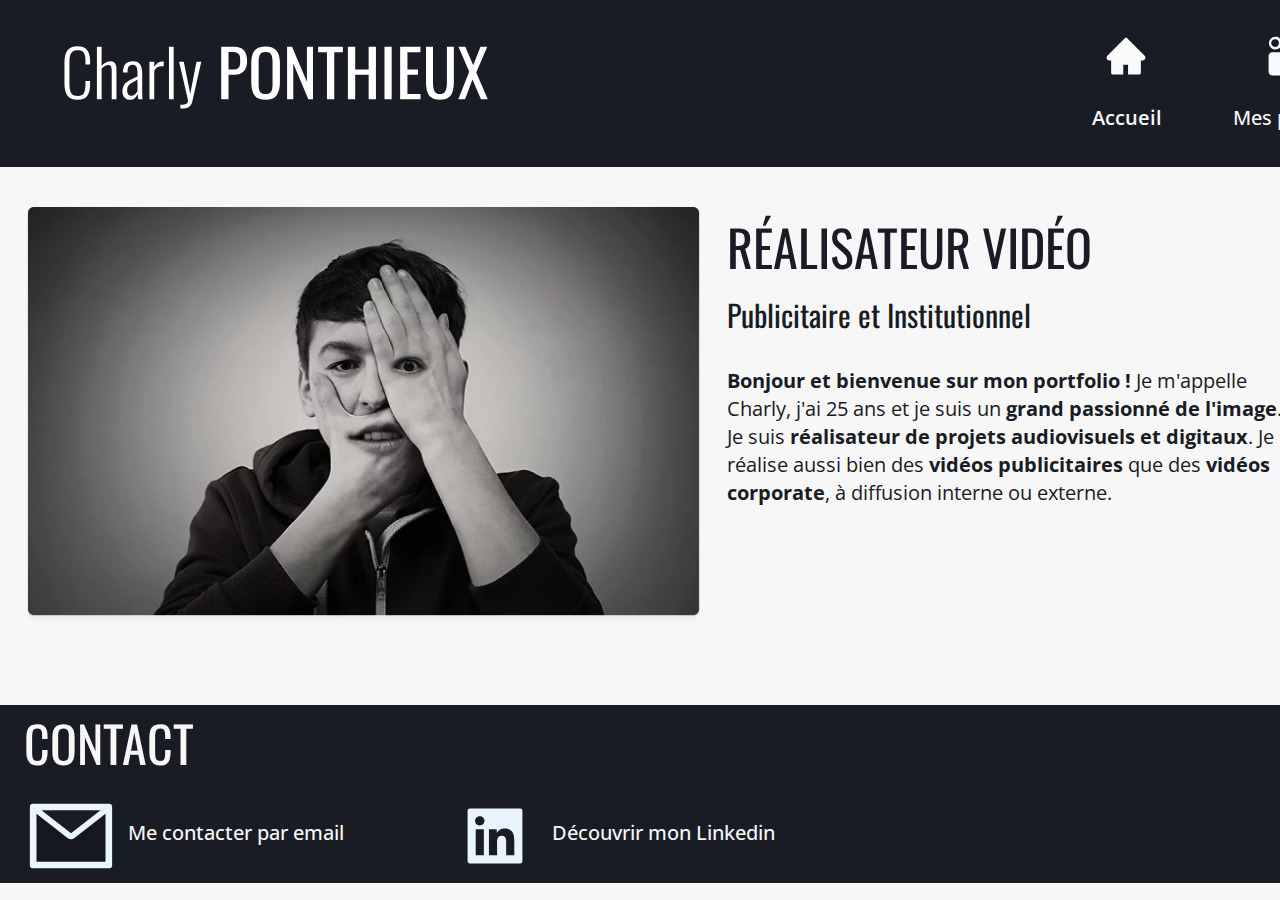
<file: index.html>
<!DOCTYPE html>
<html lang="fr">
<head>
    <meta charset="UTF-8">
    <meta name="viewport" content="width=device-width, initial-scale=1.0">
    <title>Charly Ponthieux | Accueil | Portfolio </title>
    <link rel="stylesheet" href="styles.css">
    <link href="https://fonts.googleapis.com/css2?family=Open+Sans:wght@400;600&family=Oswald:wght@300;400;500&display=swap" rel="stylesheet">
</head>
<header>
    <nav>
        <ul>
            <li><img class="logo" src="logo.svg" alt="logo du site de charly ponthieux"></li>
            <li>
                <section class="accueil">
                    <svg width="44" height="44" viewBox="0 0 44 44" fill="none" xmlns="http://www.w3.org/2000/svg">
                        <path d="M40.6699 21.6992L22.9711 4.01327C22.8437 3.88558 22.6923 3.78428 22.5257 3.71517C22.359 3.64605 22.1804 3.61047 22 3.61047C21.8196 3.61047 21.641 3.64605 21.4743 3.71517C21.3077 3.78428 21.1563 3.88558 21.0289 4.01327L3.33008 21.6992C2.81445 22.2148 2.52226 22.9152 2.52226 23.6457C2.52226 25.1625 3.75547 26.3957 5.27226 26.3957H7.13711V39.0156C7.13711 39.7762 7.75156 40.3906 8.51211 40.3906H19.25V30.7656H24.0625V40.3906H35.4879C36.2484 40.3906 36.8629 39.7762 36.8629 39.0156V26.3957H38.7277C39.4582 26.3957 40.1586 26.1078 40.6742 25.5879C41.7441 24.5137 41.7441 22.7734 40.6699 21.6992V21.6992Z" fill="#F9FAFB"/>
                    </svg>
                    <a class="active" href="index.html"><p>Accueil</p></a>
                </section>
            </li>
            <li>
                <section class="projet">
                    <svg width="44" height="44" viewBox="0 0 44 44" fill="none" xmlns="http://www.w3.org/2000/svg">
                        <path fill-rule="evenodd" clip-rule="evenodd" d="M42.5584 23.4493L38.8287 25.8926V33.6289L42.5584 36.0722C43.3012 36.0722 43.9069 35.143 43.9069 34.0042V25.5199C43.9069 24.3785 43.3012 23.4493 42.5584 23.4493V23.4493Z" fill="#F9FAFB"/>
                        <path fill-rule="evenodd" clip-rule="evenodd" d="M25.8462 15.4646C27.8881 15.4585 29.8441 14.6417 31.2841 13.194C32.7241 11.7462 33.5303 9.78589 33.5255 7.74392C33.531 5.70152 32.7251 3.74054 31.285 2.29221C29.8449 0.843886 27.8886 0.0267991 25.8462 0.0206299C24.8344 0.023006 23.8331 0.224679 22.8993 0.614129C21.9655 1.00358 21.1176 1.57318 20.404 2.29039C19.6904 3.00759 19.1251 3.85836 18.7404 4.79409C18.3556 5.72983 18.159 6.73219 18.1617 7.74392C18.1576 9.78657 18.9647 11.7473 20.4057 13.195C21.8467 14.6428 23.8035 15.4591 25.8462 15.4646V15.4646ZM25.8462 2.51569C28.7139 2.51569 31.0382 4.85804 31.0382 7.74392C31.0382 10.6324 28.7165 12.9722 25.8462 12.9722C25.1613 12.9708 24.4834 12.8344 23.8513 12.5709C23.2192 12.3073 22.6453 11.9217 22.1623 11.4361C21.6794 10.9505 21.2969 10.3745 21.0368 9.74092C20.7767 9.10739 20.644 8.42878 20.6464 7.74392C20.643 6.36119 21.1888 5.03368 22.1639 4.05327C23.1389 3.07286 24.4634 2.5198 25.8462 2.51569V2.51569Z" fill="#F9FAFB"/>
                        <path fill-rule="evenodd" clip-rule="evenodd" d="M9.07967 15.4957C9.94495 15.5346 10.8091 15.3978 11.6201 15.0935C12.431 14.7891 13.1719 14.3237 13.798 13.7251C14.424 13.1266 14.9223 12.4073 15.2627 11.6109C15.6032 10.8144 15.7787 9.95727 15.7787 9.09111C15.7787 8.22496 15.6032 7.36778 15.2627 6.57133C14.9223 5.77488 14.424 5.05567 13.798 4.45712C13.1719 3.85856 12.431 3.39308 11.6201 3.08877C10.8091 2.78445 9.94495 2.64762 9.07967 2.68652C7.43087 2.76066 5.87418 3.46781 4.73364 4.66079C3.59309 5.85377 2.95657 7.44065 2.95657 9.09111C2.95657 10.7416 3.59309 12.3285 4.73364 13.5214C5.87418 14.7144 7.43087 15.4216 9.07967 15.4957ZM9.07967 5.20488C9.59018 5.20488 10.0957 5.30543 10.5674 5.5008C11.039 5.69616 11.4676 5.98252 11.8286 6.34351C12.1896 6.7045 12.4759 7.13306 12.6713 7.60471C12.8666 8.07637 12.9672 8.58189 12.9672 9.09241C12.9672 9.60292 12.8666 10.1084 12.6713 10.5801C12.4759 11.0518 12.1896 11.4803 11.8286 11.8413C11.4676 12.2023 11.039 12.4886 10.5674 12.684C10.0957 12.8794 9.59018 12.9799 9.07967 12.9799C8.04863 12.9799 7.05982 12.5704 6.33077 11.8413C5.60171 11.1123 5.19214 10.1234 5.19214 9.09241C5.19214 8.06137 5.60171 7.07256 6.33077 6.34351C7.05982 5.61446 8.04863 5.20488 9.07967 5.20488V5.20488Z" fill="#F9FAFB"/>
                        <path fill-rule="evenodd" clip-rule="evenodd" d="M32.4798 18.2703H6.24805C4.22664 18.2703 2.58829 19.9681 2.58829 22.062V37.6251C2.58829 39.719 4.22664 41.4143 6.24805 41.4143H32.4798C34.5012 41.4143 36.1422 39.719 36.1422 37.6251V22.0646C36.1422 19.9681 34.5012 18.2703 32.4798 18.2703Z" fill="#F9FAFB"/>
                    </svg>
                        
                    <a href="projet.html"><p>Mes projets</p></a>
                </section>
            </li>
        </ul>
    </nav>
</header>
<body>
    <main>
        <section>
            <section class="intro">
                <img src="charly.png" alt="une photo de l'auteur du site">
                <div class="content">
                    <h2 class="">Réalisateur vidéo</h2>
                    <h3 class="">Publicitaire et Institutionnel</h3>
                    <p><strong>Bonjour et bienvenue sur mon portfolio !</strong>
                    Je m'appelle Charly, j'ai 25 ans et je suis un 
                    <strong>grand passionné de l'image</strong>.
                    Je suis <strong>réalisateur de projets audiovisuels et digitaux</strong>.
                    Je réalise aussi bien des <strong> vidéos publicitaires</strong> que des <strong>vidéos corporate</strong>, à diffusion interne ou externe.</p>               
                </div>
                </section>
        </section>
    </main>
</body>
<footer>
    <H2>CONTACT</H2>
    <section class="contact">
        <section class="mail">
            <svg width="94" height="94" viewBox="0 0 94 94" fill="none" xmlns="http://www.w3.org/2000/svg">
                <path d="M43.8327 49.2306L12.4749 24.8493L9.9505 22.8849L12.4841 24.8585V72.7031H81.5153V24.8585L50.1392 49.2306C49.2374 49.9312 48.1279 50.3115 46.9859 50.3115C45.844 50.3115 44.7345 49.9312 43.8327 49.2306Z" fill="black" fill-opacity="0.15"/>
                <path d="M80.4417 18.2491L84.0493 22.8849L81.5157 24.8585L84.0585 22.8849L80.4509 18.2491H80.4417Z" fill="black" fill-opacity="0.15"/>
                <path d="M85.1875 14.6875H8.8125C7.1877 14.6875 5.875 16.0002 5.875 17.625V76.375C5.875 77.9998 7.1877 79.3125 8.8125 79.3125H85.1875C86.8123 79.3125 88.125 77.9998 88.125 76.375V17.625C88.125 16.0002 86.8123 14.6875 85.1875 14.6875ZM76.5127 21.3061L47 44.2461L17.4873 21.3061H76.5127ZM81.5156 24.8586V72.7031H12.4844V24.8586L9.95078 22.885L12.4752 24.8494L43.833 49.2307C44.7348 49.9313 45.8443 50.3116 46.9862 50.3116C48.1282 50.3116 49.2376 49.9313 50.1395 49.2307L81.5156 24.8586L84.0492 22.885L80.4416 18.2492H80.4508L84.0584 22.885L81.5156 24.8586Z" fill="#EAF4FF"/>
                </svg>
                
            <a href="mailto:ponthieuxcharly@yahoo.fr">Me contacter par email</a>
        </section>
        <section class="linkedin">
            <svg width="94" height="94" viewBox="0 0 94 94" fill="none" xmlns="http://www.w3.org/2000/svg">
                <path d="M72.2234 19.5834H21.7767C20.5635 19.5834 19.5833 20.5635 19.5833 21.7767V72.2234C19.5833 73.4366 20.5635 74.4167 21.7767 74.4167H72.2234C73.4365 74.4167 74.4167 73.4366 74.4167 72.2234V21.7767C74.4167 20.5635 73.4365 19.5834 72.2234 19.5834ZM35.8483 66.3082H27.7124V40.139H35.8483V66.3082ZM31.7838 36.5611C30.8511 36.5611 29.9394 36.2846 29.1639 35.7664C28.3884 35.2482 27.784 34.5118 27.4271 33.6501C27.0701 32.7884 26.9767 31.8402 27.1587 30.9255C27.3407 30.0107 27.7898 29.1705 28.4493 28.511C29.1088 27.8515 29.949 27.4024 30.8638 27.2204C31.7785 27.0385 32.7267 27.1319 33.5884 27.4888C34.45 27.8457 35.1865 28.4501 35.7047 29.2256C36.2229 30.0011 36.4994 30.9128 36.4994 31.8455C36.4926 34.4501 34.3815 36.5611 31.7838 36.5611ZM66.3082 66.3082H58.1792V53.58C58.1792 50.5436 58.1243 46.6436 53.9501 46.6436C49.7211 46.6436 49.07 49.9473 49.07 53.3607V66.3082H40.9478V40.139H48.7478V43.7169H48.8575C49.9404 41.6606 52.593 39.4879 56.5547 39.4879C64.7934 39.4879 66.3082 44.9095 66.3082 51.9556V66.3082Z" fill="#EAF4FF"/>
                </svg>  
            <a href="https://www.linkedin.com/in/charly-ponthieux-600281a0/">Découvrir mon Linkedin</a>
        </section>
    </section>
</footer>
</html>
</file>
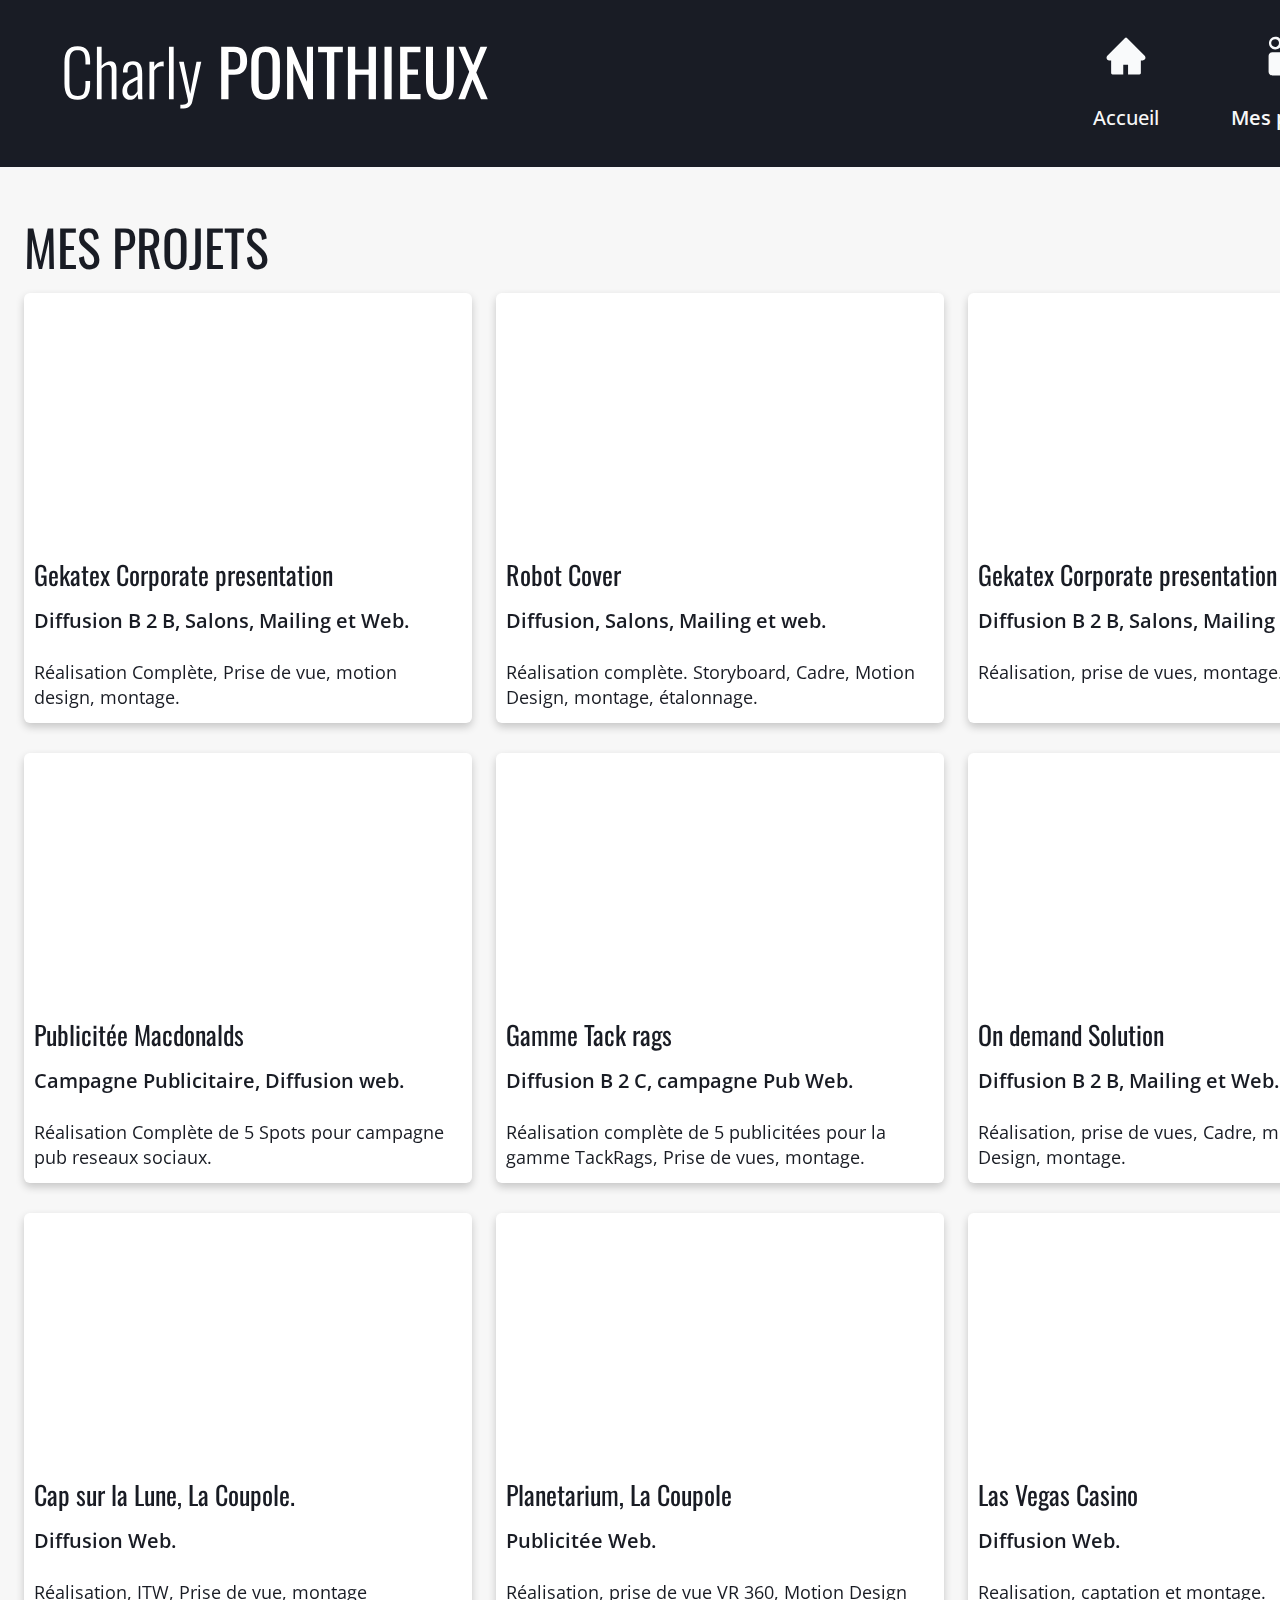
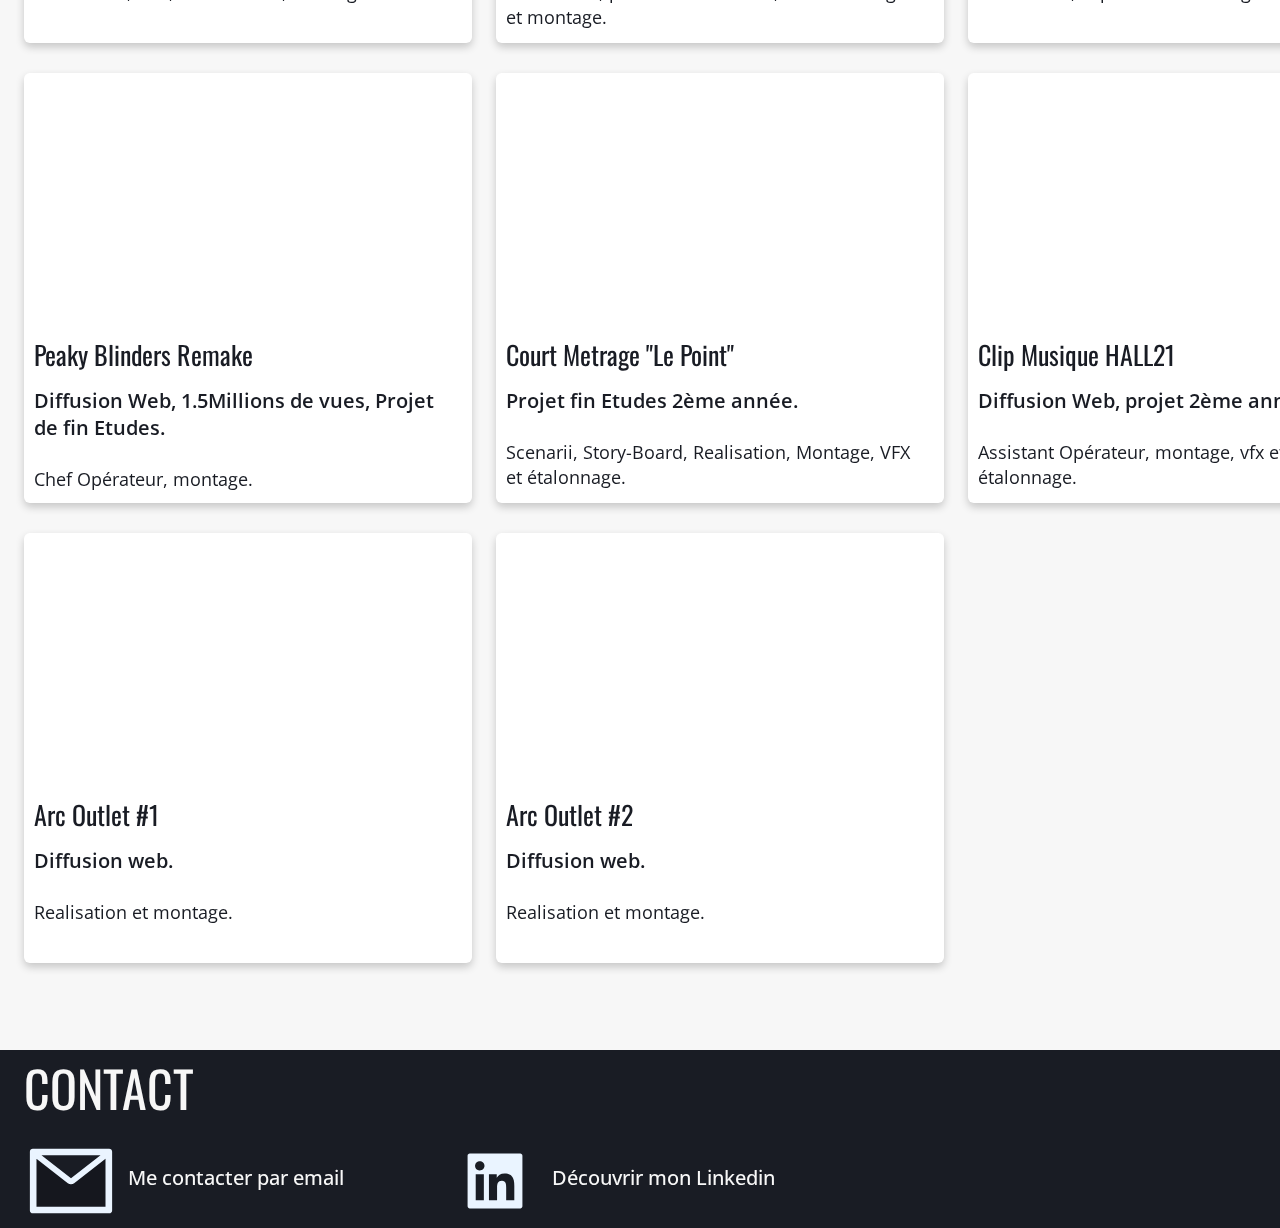
<file: projet.html>
<!DOCTYPE html>
<html lang="fr">
<head>
    <meta charset="UTF-8">
    <meta name="viewport" content="width=device-width, initial-scale=1.0">
    <title>Charly Ponthieux | Mes projets| Portfolio</title>
    <link rel="stylesheet" href="styles.css">
    <link href="https://fonts.googleapis.com/css2?family=Open+Sans:wght@400;600&family=Oswald:wght@300;400;500&display=swap" rel="stylesheet">
</head>
<header>
    <nav>
        <ul>
            <li><img class="logo" src="logo.svg" alt="logo du site de charly ponthieux"></li>
            <li>
                <section class="accueil">
                    <svg width="44" height="44" viewBox="0 0 44 44" fill="none" xmlns="http://www.w3.org/2000/svg">
                        <path d="M40.6699 21.6992L22.9711 4.01327C22.8437 3.88558 22.6923 3.78428 22.5257 3.71517C22.359 3.64605 22.1804 3.61047 22 3.61047C21.8196 3.61047 21.641 3.64605 21.4743 3.71517C21.3077 3.78428 21.1563 3.88558 21.0289 4.01327L3.33008 21.6992C2.81445 22.2148 2.52226 22.9152 2.52226 23.6457C2.52226 25.1625 3.75547 26.3957 5.27226 26.3957H7.13711V39.0156C7.13711 39.7762 7.75156 40.3906 8.51211 40.3906H19.25V30.7656H24.0625V40.3906H35.4879C36.2484 40.3906 36.8629 39.7762 36.8629 39.0156V26.3957H38.7277C39.4582 26.3957 40.1586 26.1078 40.6742 25.5879C41.7441 24.5137 41.7441 22.7734 40.6699 21.6992V21.6992Z" fill="#F9FAFB"/>
                    </svg>
                    <a href="index.html"><p>Accueil</p></a>
                </section>
            </li>
            <li>
                <section class="projet">
                    <svg width="44" height="44" viewBox="0 0 44 44" fill="none" xmlns="http://www.w3.org/2000/svg">
                        <path fill-rule="evenodd" clip-rule="evenodd" d="M42.5584 23.4493L38.8287 25.8926V33.6289L42.5584 36.0722C43.3012 36.0722 43.9069 35.143 43.9069 34.0042V25.5199C43.9069 24.3785 43.3012 23.4493 42.5584 23.4493V23.4493Z" fill="#F9FAFB"/>
                        <path fill-rule="evenodd" clip-rule="evenodd" d="M25.8462 15.4646C27.8881 15.4585 29.8441 14.6417 31.2841 13.194C32.7241 11.7462 33.5303 9.78589 33.5255 7.74392C33.531 5.70152 32.7251 3.74054 31.285 2.29221C29.8449 0.843886 27.8886 0.0267991 25.8462 0.0206299C24.8344 0.023006 23.8331 0.224679 22.8993 0.614129C21.9655 1.00358 21.1176 1.57318 20.404 2.29039C19.6904 3.00759 19.1251 3.85836 18.7404 4.79409C18.3556 5.72983 18.159 6.73219 18.1617 7.74392C18.1576 9.78657 18.9647 11.7473 20.4057 13.195C21.8467 14.6428 23.8035 15.4591 25.8462 15.4646V15.4646ZM25.8462 2.51569C28.7139 2.51569 31.0382 4.85804 31.0382 7.74392C31.0382 10.6324 28.7165 12.9722 25.8462 12.9722C25.1613 12.9708 24.4834 12.8344 23.8513 12.5709C23.2192 12.3073 22.6453 11.9217 22.1623 11.4361C21.6794 10.9505 21.2969 10.3745 21.0368 9.74092C20.7767 9.10739 20.644 8.42878 20.6464 7.74392C20.643 6.36119 21.1888 5.03368 22.1639 4.05327C23.1389 3.07286 24.4634 2.5198 25.8462 2.51569V2.51569Z" fill="#F9FAFB"/>
                        <path fill-rule="evenodd" clip-rule="evenodd" d="M9.07967 15.4957C9.94495 15.5346 10.8091 15.3978 11.6201 15.0935C12.431 14.7891 13.1719 14.3237 13.798 13.7251C14.424 13.1266 14.9223 12.4073 15.2627 11.6109C15.6032 10.8144 15.7787 9.95727 15.7787 9.09111C15.7787 8.22496 15.6032 7.36778 15.2627 6.57133C14.9223 5.77488 14.424 5.05567 13.798 4.45712C13.1719 3.85856 12.431 3.39308 11.6201 3.08877C10.8091 2.78445 9.94495 2.64762 9.07967 2.68652C7.43087 2.76066 5.87418 3.46781 4.73364 4.66079C3.59309 5.85377 2.95657 7.44065 2.95657 9.09111C2.95657 10.7416 3.59309 12.3285 4.73364 13.5214C5.87418 14.7144 7.43087 15.4216 9.07967 15.4957ZM9.07967 5.20488C9.59018 5.20488 10.0957 5.30543 10.5674 5.5008C11.039 5.69616 11.4676 5.98252 11.8286 6.34351C12.1896 6.7045 12.4759 7.13306 12.6713 7.60471C12.8666 8.07637 12.9672 8.58189 12.9672 9.09241C12.9672 9.60292 12.8666 10.1084 12.6713 10.5801C12.4759 11.0518 12.1896 11.4803 11.8286 11.8413C11.4676 12.2023 11.039 12.4886 10.5674 12.684C10.0957 12.8794 9.59018 12.9799 9.07967 12.9799C8.04863 12.9799 7.05982 12.5704 6.33077 11.8413C5.60171 11.1123 5.19214 10.1234 5.19214 9.09241C5.19214 8.06137 5.60171 7.07256 6.33077 6.34351C7.05982 5.61446 8.04863 5.20488 9.07967 5.20488V5.20488Z" fill="#F9FAFB"/>
                        <path fill-rule="evenodd" clip-rule="evenodd" d="M32.4798 18.2703H6.24805C4.22664 18.2703 2.58829 19.9681 2.58829 22.062V37.6251C2.58829 39.719 4.22664 41.4143 6.24805 41.4143H32.4798C34.5012 41.4143 36.1422 39.719 36.1422 37.6251V22.0646C36.1422 19.9681 34.5012 18.2703 32.4798 18.2703Z" fill="#F9FAFB"/>
                    </svg> 
                    <a class="active" href="projet.html"><p>Mes projets</p></a>
                </section>
            </li>
        </ul>
    </nav>
</header>
<body>
    <main>
        <section class="film">
            <H2>mes projets</H2>
            <section class="films" >
                <section class="card">
                    <iframe  width="448" height="246" src="https://www.youtube.com/embed/7b4o6ZYAoQE" frameborder="0" allow="accelerometer; autoplay; clipboard-write; encrypted-media; gyroscope; picture-in-picture" allowfullscreen></iframe>
                    <section class="card-content">
                        <h3>Gekatex Corporate presentation</h3>
                        <H4>Diffusion B 2 B, Salons, Mailing et Web.</H4>
                        <p>Réalisation Complète, Prise de vue, motion design, montage.</p>
                    </section>
                </section>
                <section class="card">
                    <iframe width="448" height="246" src="https://www.youtube.com/embed/tOdzpyFtiCA" frameborder="0" allow="accelerometer; autoplay; clipboard-write; encrypted-media; gyroscope; picture-in-picture" allowfullscreen></iframe>                    <section class="card-content">
                        <h3>Robot Cover</h3>
                        <H4>Diffusion, Salons, Mailing et web.</H4>
                        <p>Réalisation complète. Storyboard, Cadre, Motion Design, montage, étalonnage.</p>
                    </section>
                </section>
                <section class="card">
                    <iframe width="448" height="246" src="https://www.youtube.com/embed/h8j-4q7LPAI" frameborder="0" allow="accelerometer; autoplay; clipboard-write; encrypted-media; gyroscope; picture-in-picture" allowfullscreen></iframe>                    <section class="card-content">
                        <h3>Gekatex Corporate presentation</h3>
                        <H4>Diffusion B 2 B, Salons, Mailing et Web.</H4>
                        <p>Réalisation, prise de vues, montage.</p>
                    </section>
                </section>
                <section class="card">
                    <iframe src="https://www.facebook.com/plugins/video.php?href=https%3A%2F%2Fwww.facebook.com%2FMcDonaldsPaysdeSaintOmer%2Fvideos%2F535960367139614%2F&show_text=0&width=476" width="448" height="246" style="border:none;overflow:hidden" scrolling="no" frameborder="0" allowTransparency="true" allowFullScreen="true"></iframe>                    <section class="card-content">
                        <h3>Publicitée Macdonalds</h3>
                        <H4>Campagne Publicitaire, Diffusion web.</H4>
                        <p>Réalisation Complète de 5 Spots pour campagne pub reseaux sociaux.</p>
                    </section>
                </section>
                <section class="card">
                    <iframe width="448" height="246" src="https://www.youtube.com/embed/nBD9jUH6Yho" frameborder="0" allow="accelerometer; autoplay; clipboard-write; encrypted-media; gyroscope; picture-in-picture" allowfullscreen></iframe>
                    <section class="card-content">
                        <h3>Gamme Tack rags</h3>
                        <H4>Diffusion B 2 C, campagne Pub Web.</H4>
                        <p>Réalisation complète de 5 publicitées pour la gamme TackRags, Prise de vues, montage.</p>
                    </section>
                </section>
                <section class="card">
                    <iframe width="448" height="246" src="https://www.youtube.com/embed/0Rg7nvCn3yM" frameborder="0" allow="accelerometer; autoplay; clipboard-write; encrypted-media; gyroscope; picture-in-picture" allowfullscreen></iframe>
                    <section class="card-content">
                        <h3>On demand Solution</h3>
                        <H4>Diffusion B 2 B, Mailing et Web.</H4>
                        <p>Réalisation, prise de vues, Cadre, motion Design, montage.</p>
                    </section>
                </section>
                <section class="card">
                    <iframe src="https://www.facebook.com/plugins/video.php?href=https%3A%2F%2Fwww.facebook.com%2Flacoupole62%2Fvideos%2F456425835229220%2F&show_text=0&width=560" width="448" height="246" style="border:none;overflow:hidden" scrolling="no" frameborder="0" allowTransparency="true" allowFullScreen="true"></iframe>
                    <section class="card-content">
                        <h3> Cap sur la Lune, La Coupole.</h3>
                        <H4>Diffusion Web.</H4>
                        <p>Réalisation, ITW, Prise de vue, montage</p>
                    </section>
                </section>
                <section class="card">
                    <iframe src="https://www.facebook.com/plugins/video.php?href=https%3A%2F%2Fwww.facebook.com%2Flacoupole62%2Fvideos%2F2935201229864310%2F&show_text=0&width=560" width="448" height="246" style="border:none;overflow:hidden" scrolling="no" frameborder="0" allowTransparency="true" allowFullScreen="true"></iframe>
                    <section class="card-content">
                        <h3>Planetarium, La Coupole</h3>
                        <H4>Publicitée Web.</H4>
                        <p>Réalisation, prise de vue VR 360, Motion Design et montage.</p>
                    </section>
                </section>
                <section class="card">
                    <iframe src="https://www.facebook.com/plugins/video.php?href=https%3A%2F%2Fwww.facebook.com%2Flasvegas4fun%2Fvideos%2F617449899090970%2F&show_text=0&width=560" width="448" height="246" style="border:none;overflow:hidden" scrolling="no" frameborder="0" allowTransparency="true" allowFullScreen="true"></iframe>
                    <section class="card-content">
                        <h3>Las Vegas Casino</h3>
                        <H4>Diffusion Web.</H4>
                        <p>Realisation, captation et montage.</p>
                    </section>
                </section>
                <section class="card">
                    <iframe width="448" height="246" src="https://www.youtube.com/embed/pTc-uVkYkKU" frameborder="0" allow="accelerometer; autoplay; clipboard-write; encrypted-media; gyroscope; picture-in-picture" allowfullscreen></iframe>
                    <section class="card-content">
                        <h3>Peaky Blinders Remake</h3>
                        <H4>Diffusion Web, 1.5Millions de vues, Projet de fin Etudes.</H4>
                        <p>Chef Opérateur, montage.</p>
                    </section>
                </section>
                <section class="card">
                    <iframe width="448" height="246" src="https://www.youtube.com/embed/dCaR0qknUc8" frameborder="0" allow="accelerometer; autoplay; clipboard-write; encrypted-media; gyroscope; picture-in-picture" allowfullscreen></iframe>
                    <section class="card-content">
                        <h3>Court Metrage "Le Point"</h3>
                        <H4>Projet fin Etudes 2ème année.</H4>
                        <p>Scenarii, Story-Board, Realisation, Montage, VFX et étalonnage.</p>
                    </section>
                </section>
                <section class="card">
                    <iframe src="https://player.vimeo.com/video/106292811" width="448" height="246" frameborder="0" allow="autoplay; fullscreen" allowfullscreen></iframe>
                    <section class="card-content">
                        <h3>Clip Musique HALL21</h3>
                        <H4>Diffusion Web, projet 2ème année.</H4>
                        <p>Assistant Opérateur, montage, vfx et étalonnage.</p>
                    </section>
                </section>
                <section class="card">
                    <iframe src="https://www.facebook.com/plugins/video.php?href=https%3A%2F%2Fwww.facebook.com%2F632163067202002%2Fvideos%2F3006596929565435%2F&show_text=0&width=560" width="448" height="246" style="border:none;overflow:hidden" scrolling="no" frameborder="0" allowTransparency="true" allowFullScreen="true"></iframe>
                    <section class="card-content">
                        <h3>Arc Outlet #1</h3>
                        <H4>Diffusion web.</H4>
                        <p>Realisation et montage.</p>
                    </section>
                </section>
                <section class="card">
                    <iframe src="https://www.facebook.com/plugins/video.php?href=https%3A%2F%2Fwww.facebook.com%2F632163067202002%2Fvideos%2F821027884984794%2F&show_text=0&width=560" width="448" height="246" style="border:none;overflow:hidden" scrolling="no" frameborder="0" allowTransparency="true" allowFullScreen="true"></iframe>
                    <section class="card-content">
                        <h3>Arc Outlet #2</h3>
                        <H4>Diffusion web.</H4>
                        <p>Realisation et montage.</p>
                    </section>
                </section>
            </section>    
        </section>
    </main>
</body>
<footer>
    <H2>CONTACT</H2>
    <section class="contact">
        <section class="mail">
            <svg width="94" height="94" viewBox="0 0 94 94" fill="none" xmlns="http://www.w3.org/2000/svg">
                <path d="M43.8327 49.2306L12.4749 24.8493L9.9505 22.8849L12.4841 24.8585V72.7031H81.5153V24.8585L50.1392 49.2306C49.2374 49.9312 48.1279 50.3115 46.9859 50.3115C45.844 50.3115 44.7345 49.9312 43.8327 49.2306Z" fill="black" fill-opacity="0.15"/>
                <path d="M80.4417 18.2491L84.0493 22.8849L81.5157 24.8585L84.0585 22.8849L80.4509 18.2491H80.4417Z" fill="black" fill-opacity="0.15"/>
                <path d="M85.1875 14.6875H8.8125C7.1877 14.6875 5.875 16.0002 5.875 17.625V76.375C5.875 77.9998 7.1877 79.3125 8.8125 79.3125H85.1875C86.8123 79.3125 88.125 77.9998 88.125 76.375V17.625C88.125 16.0002 86.8123 14.6875 85.1875 14.6875ZM76.5127 21.3061L47 44.2461L17.4873 21.3061H76.5127ZM81.5156 24.8586V72.7031H12.4844V24.8586L9.95078 22.885L12.4752 24.8494L43.833 49.2307C44.7348 49.9313 45.8443 50.3116 46.9862 50.3116C48.1282 50.3116 49.2376 49.9313 50.1395 49.2307L81.5156 24.8586L84.0492 22.885L80.4416 18.2492H80.4508L84.0584 22.885L81.5156 24.8586Z" fill="#EAF4FF"/>
                </svg>
                
            <a href="mailto:ponthieuxcharly@yahoo.fr">Me contacter par email</a>
        </section>
        <section class="linkedin">
            <svg width="94" height="94" viewBox="0 0 94 94" fill="none" xmlns="http://www.w3.org/2000/svg">
                <path d="M72.2234 19.5834H21.7767C20.5635 19.5834 19.5833 20.5635 19.5833 21.7767V72.2234C19.5833 73.4366 20.5635 74.4167 21.7767 74.4167H72.2234C73.4365 74.4167 74.4167 73.4366 74.4167 72.2234V21.7767C74.4167 20.5635 73.4365 19.5834 72.2234 19.5834ZM35.8483 66.3082H27.7124V40.139H35.8483V66.3082ZM31.7838 36.5611C30.8511 36.5611 29.9394 36.2846 29.1639 35.7664C28.3884 35.2482 27.784 34.5118 27.4271 33.6501C27.0701 32.7884 26.9767 31.8402 27.1587 30.9255C27.3407 30.0107 27.7898 29.1705 28.4493 28.511C29.1088 27.8515 29.949 27.4024 30.8638 27.2204C31.7785 27.0385 32.7267 27.1319 33.5884 27.4888C34.45 27.8457 35.1865 28.4501 35.7047 29.2256C36.2229 30.0011 36.4994 30.9128 36.4994 31.8455C36.4926 34.4501 34.3815 36.5611 31.7838 36.5611ZM66.3082 66.3082H58.1792V53.58C58.1792 50.5436 58.1243 46.6436 53.9501 46.6436C49.7211 46.6436 49.07 49.9473 49.07 53.3607V66.3082H40.9478V40.139H48.7478V43.7169H48.8575C49.9404 41.6606 52.593 39.4879 56.5547 39.4879C64.7934 39.4879 66.3082 44.9095 66.3082 51.9556V66.3082Z" fill="#EAF4FF"/>
                </svg>  
            <a href="https://www.linkedin.com/in/charly-ponthieux-600281a0/">Découvrir mon Linkedin</a>
        </section>
    </section>
</footer>
</html>
</file>
<file: styles.css>
body {
margin: 0;
background-color: #F7F7F7;

}
.logo {
    Width :424px;
    Height :95px;
    margin-left: 24px;
    margin-right: 600px;
}
header {
    background-color: #191C25;
    width: 1440px;
    height: 137px;
    position: relative;
    padding-top: 30px;
}
nav ul {
    list-style: none;
    margin-top:0px;
}
nav li {
    display: inline-block;
}
.accueil{
    width: 67px;
    margin-right: 50px;
    text-align: center;
}
a{
    text-decoration: none;
    color: #F7F7F7;
    font-family:'Open sans', sans-serif;
    font-weight: 500;
    font-size: 20px;
    text-align: center;
}
.active{
    font-weight: 600;
}
a:hover{
    font-weight: 600;
}
.projet{
    width: 150px;
    text-align: center;
}

.intro{
padding: 40px 0px;
background-color: #F7F7F7;
display: flex;
}

img{
    width: 684px;
    height: 416px;
    margin-left: 24px;
}

h2{
    width: 367px;
    height: 74px;

    font-family: "Oswald", sans-serif;
    font-weight: 400;
    font-size: 50px;
    line-height: 74px;
    text-transform: uppercase;
    color: #191C24;
    margin-bottom: -20px;
}

h3{
    width: 306px;
    height: 44px;
    font-family: "Oswald", sans-serif;
    font-weight: 400;
    font-size: 30px;
    line-height: 44px;
    color: #191C24;
}

.intro p {
    width: 570px;
    height: 216px;

    font-family: "Open Sans", sans-serif;
    font-weight: 400;
    font-size: 20px;
    line-height: 140%;
    color: #191C24;
}
.content{
    margin-left: 24px;
    margin-top: -40px;
}

footer{
    background-color: #191C24;
    width:1440px;
}
footer h2{
    color: #F7F7F7;
    margin-left: 24px;
}
.contact{
    display: flex;
}
.mail{
    display: flex;
    margin-left: 24px;
    margin-top: 30px;
    width: 400px;
}
.mail a {
    width: 250px;
    text-align: inherit;
    margin-top: 30px;
    margin-left: 10px;
}
.linkedin{
    display: flex;
    margin-left: 24px;
    margin-top: 30px;
    width: 400px;
}
.linkedin a {
    width: 250px;
    text-align: inherit;
    margin-top: 30px;
    margin-left: 10px;
}

/*projet*/

.film{
    background-color: #F7F7F7;
    width: 1440px;
    height: 2400px;
}

.film h2{
    margin-left: 24px;
    padding-bottom: 30px;
}
iframe{
    border-radius: 6px 6px 0 0;
}
.card{
    margin-bottom: 30px;
    margin-left: 24px;
    width: 448px;
    height: 430px;
    background-color: white;
    box-shadow: 0px 4px 8px rgba(0, 0, 0, 0.2);
    border-radius: 6px;
}
.card-content{
    margin-left: 10px;
}

.card-content h3{
    font-size: 26px;
    margin-top: 10px;
    width: 350px;
    margin-bottom: 0px;
}

h4{
    margin-top: 10px;
    width: 410px;
    font-family: "Open sans", sans-serif;
    font-weight: 600;
    font-size: 20px;
    color: #191C24;
}

.card-content p{
    margin-top: 10px;
    width: 410px;
    font-family: "Open Sans", sans-serif;
    font-weight: 400;
    font-size: 18px;
    line-height: 140%;
    color: #191C24;
}

.films{
    display: flex;
    flex-wrap: wrap;
}
</file>
